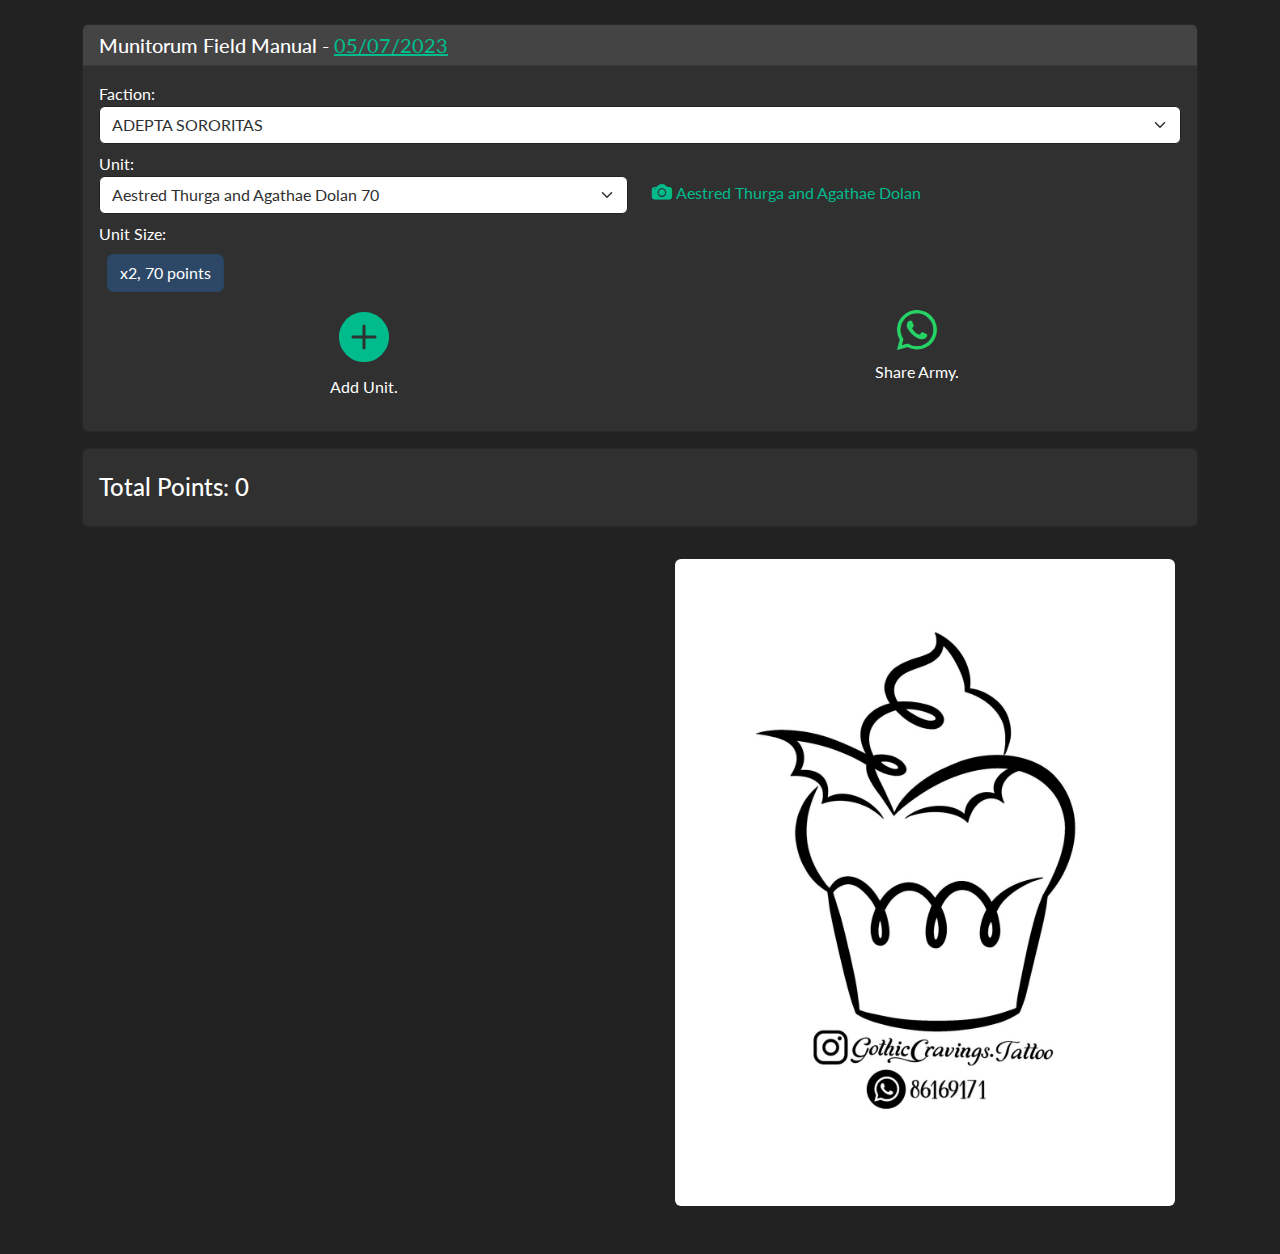
<file: index.html>
<!DOCTYPE html>
<html lang="EN">
<head>
    <title>Munitorum Field Manual</title>
    <meta charset="UTF-8">
    <meta name="viewport" content="width=device-width, initial-scale=1.0">
    <link href="https://cdn.jsdelivr.net/npm/bootstrap@5.0.2/dist/css/bootstrap.min.css" rel="stylesheet"
          integrity="sha384-EVSTQN3/azprG1Anm3QDgpJLIm9Nao0Yz1ztcQTwFspd3yD65VohhpuuCOmLASjC" crossorigin="anonymous">
    <link rel="stylesheet" href="/wh10/assets/css/bootstrap.css">
    <link rel="stylesheet" href="https://cdn.jsdelivr.net/npm/bootstrap-icons@1.10.5/font/bootstrap-icons.css">
    <link rel="stylesheet" href="/wh10/assets/css/styles.css">
    <link rel="shortcut icon" href="/wh10/assets/favicon.png">


    <!-- MS Tile - for Microsoft apps-->
    <meta name="msapplication-TileImage" content="/assets/images/munitorum_field_manual.png">

    <!-- Site Name, Title, and Description to be displayed -->
    <meta property="og:site_name" content="Munitorum Field Manual">
    <meta property="og:title" content="Munitorum Field Manual">
    <meta property="og:description" content="Warhammer 10th Ed. Army List Builder">

    <!-- Image to display -->
    <meta property="og:image" content="https://www.ludumify.com/wh10/assets/images/munitorum_field_manual.png">

    <!-- No need to change anything here -->
    <meta property="og:type" content="website"/>
    <meta property="og:image:type" content="image/jpeg">

    <!-- Size of image. Any size up to 300. Anything above 300px will not work in WhatsApp -->
    <meta property="og:image:width" content="300">
    <meta property="og:image:height" content="300">

    <!-- Website to visit when clicked in fb or WhatsApp-->
    <meta property="og:url" content="https://www.ludumify.com/wh10/">

    <!-- Cache de browser mobile es muy persistente -->
    <meta http-equiv="Cache-Control" content="no-cache, no-store, must-revalidate">
    <meta http-equiv="Pragma" content="no-cache">
    <meta http-equiv="Expires" content="0">
</head>
<body>

<div class="container">
    <div class="card mt-4">
        <h5 class="card-header">Munitorum Field Manual - <a
                    href="https://www.warhammer-community.com/warhammer-40000-downloads/" target="_blank">05/07/2023</a>
        </h5>

        <!--        <img class="mx-auto" src="assets/images/munitorum_field_manual.png"/>-->

        <div class="card-body">

            <div class="form-group">
                <label for="faction">Faction:</label>
                <select class="form-select mb-2" id="faction">
                    <!-- Faction options will be populated dynamically -->
                </select>
            </div>

            <label for="unit">Unit:</label>


            <div class="form-group">
                <div class="row">
                    <div class="col-sm-12 col-md-6">
                        <select class="form-select mb-2" id="unit">
                            <!-- Name options will be populated dynamically -->
                        </select>
                    </div>
                    <div class="col-sm-12 col-md-6">
                        <div class="form-group mb-2">
                            <span id="buscaImagen"></span></label>
                        </div>
                    </div>
                </div>
            </div>

            <label for="unitSizeArea">Unit Size:</label>

            <div class="form-group">
                <div id="unitSizeArea">
                    <!--                    content will be here-->
                </div>
            </div>
            <div class="row">
                <div class="col col-xs-6">
                    <div class="text-center">
                        <a href="#" onclick="addNode()"><i class="bi bi-plus-circle-fill text-success"
                                                           style="font-size: 50px; color: black;" id="addUnit"></i></a>
                        <p>Add Unit.</p>
                    </div>
                </div>
                <div class="col col-xs-6">
                    <div class="text-center">
                        <a href="#" onclick="shareToWhatsApp()" target="_blank" rel=noopener>
                            <i class="bi bi-whatsapp" style="font-size: 40px; color: #25d366;"></i>
                        </a>
                        <p>Share Army.</p>
                    </div>
                </div>
            </div>
        </div>
    </div>

    <div class="card mt-3" id="print-area">
        <div class="card-body">
            <h3 class="card-title" id="factionTitle"><!-- Faction name will be populated dynamically --></h3>
            <h4 class="card-title" id="totalPoints">Total Points: 0</h4>
            <ul class="list-group" id="nodeList"></ul>
        </div>
    </div>

    <!--    ANUNCIOS-->
    <div class="row my-4 responsive">
        <div class="col-sm-12 col-md-6 my-2">
            <div data-mc-src="9d28d15a-14e8-41b1-ac06-dd279faf91a4#null"></div>
            <script src="https://cdn2.woxo.tech/a.js#64a70c1e09e9b788721b25cb" async data-usrc></script>
        </div>
        <div class="text-center col-sm-12 col-md-6 my-2">
            <!--            <a href="https://wa.me/50686169171" target="_blank" rel=noopener>-->
            <!--                <img class="mb-3" src="assets/images/whatsapp.png" alt="WhatsApp" width="200">-->
            <!--            </a>-->
            <a href="https://wa.me/50686169171" target="_blank" rel=noopener class="text-center">
                <img src="assets/images/tattoo.jpg" class="rounded mx-auto d-block mb-3" alt="Tattoo" width="100%"
                     style="max-width: 500px;">
            </a>
        </div>
    </div>
</div>

<script>
    var spaceMarineFactions = ["BLACK TEMPLARS", "BLOOD ANGELS", "DARK ANGLES", "DEATHWATCH", "GRAY KNIGHTS", "SPACE MARINES", "SPACE WOLVES"];

    var factionSelect = document.getElementById("faction");
    var selectedFaction = factionSelect.value;

    var unitSelect = document.getElementById("unit");
    var selectedUnit = unitSelect.value;

    var numModels = 0;
    var numPoints = 0;
    let totalPoints = 0;

    const getData = async () => {
        try {
            const res = await fetch('data/monitorum2.json');
            const data = await res.json();

            return data;
        } catch (e) {
            console.log(e);
        }
    };

    const fetchFactionsData = async () => {
        const factions = await getData();
        factions.forEach((element) => {
            fillFactionSelect(element.name);
        });

        changeFactionTitle();
    };
    fetchFactionsData();

    const fetchUnitsByFactionName = async (factionName) => {
        unitSelect.innerHTML = "";

        const factions = await getData();
        let unitsInFaction = factions.find(item => item.name === factionSelect.value);
        unitsInFaction.units.forEach((element) => {
            fillUnitsSelect(element.name, element.unitSizes[0].points);
        })

        imageSearchLink();
        changeFactionTitle();
        //document.getElementById("nodeList").innerHTML = "";
        document.getElementById("unitSizeArea").innerHTML = "";
        fetchUnitSizesByUnitName();
    };

    factionSelect.addEventListener("change", fetchUnitsByFactionName);

    const fetchUnitSizesByUnitName = async (unitName) => {
        unitSizeArea.innerHTML = "";

        const factions = await getData();
        let resultados = factions.find(item => item.name === factionSelect.value);
        let resultados2 = resultados.units.find(item => item.name === unitSelect.value);
        resultados2.unitSizes.forEach((element, index) => {
            fillUnitSizesRadios(element, index);
        });
    }

    unitSelect.addEventListener("change", fetchUnitSizesByUnitName);

    function fillUnitSizesRadios(element, index) {
        const unitSizeArea = document.getElementById("unitSizeArea");

        // Crear el elemento input
        const input = document.createElement("input");
        input.setAttribute("type", "radio");
        input.setAttribute("class", "btn-check");
        input.setAttribute("name", "options");
        input.setAttribute("id", `option${index}`);
        input.setAttribute("autocomplete", "off");
        input.setAttribute("value", `[${element.models}, ${element.points}]`);
        input.setAttribute("onclick", "radioClick(this)");
        if (index == 0) {
            input.setAttribute("checked", true);

            radioClick(input);
        }
        // Crear el elemento label
        const label = document.createElement("label");
        label.setAttribute("class", "btn btn-primary m-2");
        label.setAttribute("for", `option${index}`);
        label.textContent = `x${element.models}, ${element.points} points`;

        unitSizeArea.appendChild(input);
        unitSizeArea.appendChild(label);
    }

    document.addEventListener('DOMContentLoaded', function () {
        fetchUnitsByFactionName(selectedFaction);
    });

    function fillFactionSelect(factionName) {
        var option = document.createElement("option");
        option.text = factionName;
        option.value = factionName;
        factionSelect.appendChild(option);
    }

    function fillUnitsSelect(unitName, puntos) {
        var option = document.createElement("option");
        option.text = `${unitName} ${puntos}`;
        option.value = unitName;
        unitSelect.appendChild(option);
    }
</script>

<script>
    function changeFactionTitle() {

        factionSelect = document.getElementById("faction");
        selectedFaction = factionSelect.value;

        unitSelect = document.getElementById("unit");
        selectedUnit = unitSelect.value;

        //document.getElementById("factionTitle").innerHTML = selectedFaction;

        //totalPoints = 0;
        document.getElementById("totalPoints").textContent = "Total Points: " + totalPoints;

    }
</script>

<script>
    function imageSearchLink() {
        let selectedNameFormated = `%22${unitSelect.value}%22+%2B%22${factionSelect.value}%22`;
        let image_url = "https://www.google.com/search?tbm=isch&q=" + selectedNameFormated;

        var imagen = document.createElement("a");
        imagen.setAttribute("href", image_url);
        imagen.setAttribute("target", "_blank");
        imagen.style.textDecoration = "none";
        imagen.textContent = unitSelect.value;

        var cameraIcon = document.createElement("i");
        cameraIcon.classList = "bi bi-camera-fill me-1";
        cameraIcon.style.fontSize = "20px";

        imagen.prepend(cameraIcon); // Agrega cameraIcon como hijo de imagen

        document.getElementById("buscaImagen").innerHTML = imagen.outerHTML;
    }

    unitSelect.addEventListener("change", imageSearchLink);
</script>

<script>
    function addNode() {
        var selectedName = unitSelect.value;
        var nodeText = `${selectedName} x${numModels}, ${numPoints} points.`;

        var nodeItem = document.createElement("li");
        nodeItem.textContent = nodeText;
        nodeItem.classList = "list-group-item";
        nodeItem.setAttribute("draggable", "true");

        var deleteButton = document.createElement("button");
        deleteButton.classList = "btn-close float-end";
        deleteButton.value = numPoints;
        deleteButton.addEventListener("click", function () {
            totalPoints -= this.value;
            document.getElementById("totalPoints").textContent = "Total Points: " + totalPoints;

            deleteNode(nodeItem);
        });
        nodeItem.appendChild(deleteButton);

        var enhancementIcon = document.createElement("i");
        enhancementIcon.classList = "bi bi-arrow-return-right ms-4 me-1";
        if (selectedName.includes("Enhancement: ")) {
            nodeItem.prepend(enhancementIcon);
        }

        var arrowIcon = document.createElement("i");
        arrowIcon.classList = "bi bi-arrow-down-up me-1";
        nodeItem.prepend(arrowIcon);

        var nodeList = document.getElementById("nodeList");
        nodeList.appendChild(nodeItem);

        totalPoints += numPoints;
        document.getElementById("totalPoints").textContent = "Total Points: " + totalPoints;
    }
</script>

<script>
    function deleteNode(nodeItem) {
        nodeItem.parentNode.removeChild(nodeItem);
    }
</script>

<script>
    function shareToWhatsApp() {
        const printAreaContent = document.getElementById('print-area').innerText;
        const message = encodeURIComponent(printAreaContent);
        const url = `https://wa.me/?text=${message}`;

        //window.location.href = url;
        window.open(url, '_blank');
    }
</script>

<script>
    function radioClick(radioButton) {
        numModels = 0;
        numPoints = 0;

        //console.log(radioButton.value);
        var unitSizeArray = JSON.parse(radioButton.value);
        numModels = unitSizeArray[0];
        numPoints = unitSizeArray[1];
    }
</script>

<script>
    // Configurar eventos de arrastrar y soltar
    const nodeList = document.getElementById("nodeList");
    let draggingElement;

    nodeList.addEventListener("dragstart", (event) => {
        if (event.target.closest("li")) {
            draggingElement = event.target.closest("li");
            event.dataTransfer.effectAllowed = "move";
            event.dataTransfer.setData("text/html", draggingElement.innerHTML);
            draggingElement.classList.add("dragging");
        }
    });

    nodeList.addEventListener("dragover", (event) => {
        event.preventDefault();
        if (event.target.closest("li") && event.target.closest("li") !== draggingElement) {
            nodeList.insertBefore(draggingElement, event.target.closest("li"));
        }
    });

    nodeList.addEventListener("dragend", (event) => {
        draggingElement.classList.remove("dragging");
        draggingElement = null;
    });

    // Eventos táctiles para dispositivos móviles
    nodeList.addEventListener("touchstart", (event) => {
        if (!event.target.closest("button")) {
            draggingElement = event.target.closest("li");
            event.preventDefault();
            draggingElement.classList.add("dragging");
        }
    });

    nodeList.addEventListener("touchmove", (event) => {
        event.preventDefault();
        const touch = event.touches[0];
        const targetElement = document.elementFromPoint(touch.clientX, touch.clientY);
        if (targetElement && targetElement.closest("li") && targetElement.closest("li") !== draggingElement) {
            nodeList.insertBefore(draggingElement, targetElement.closest("li"));
        }
    });

    nodeList.addEventListener("touchend", (event) => {
        draggingElement.classList.remove("dragging");
        draggingElement = null;
    });
</script>

</body>
</html>
</file>
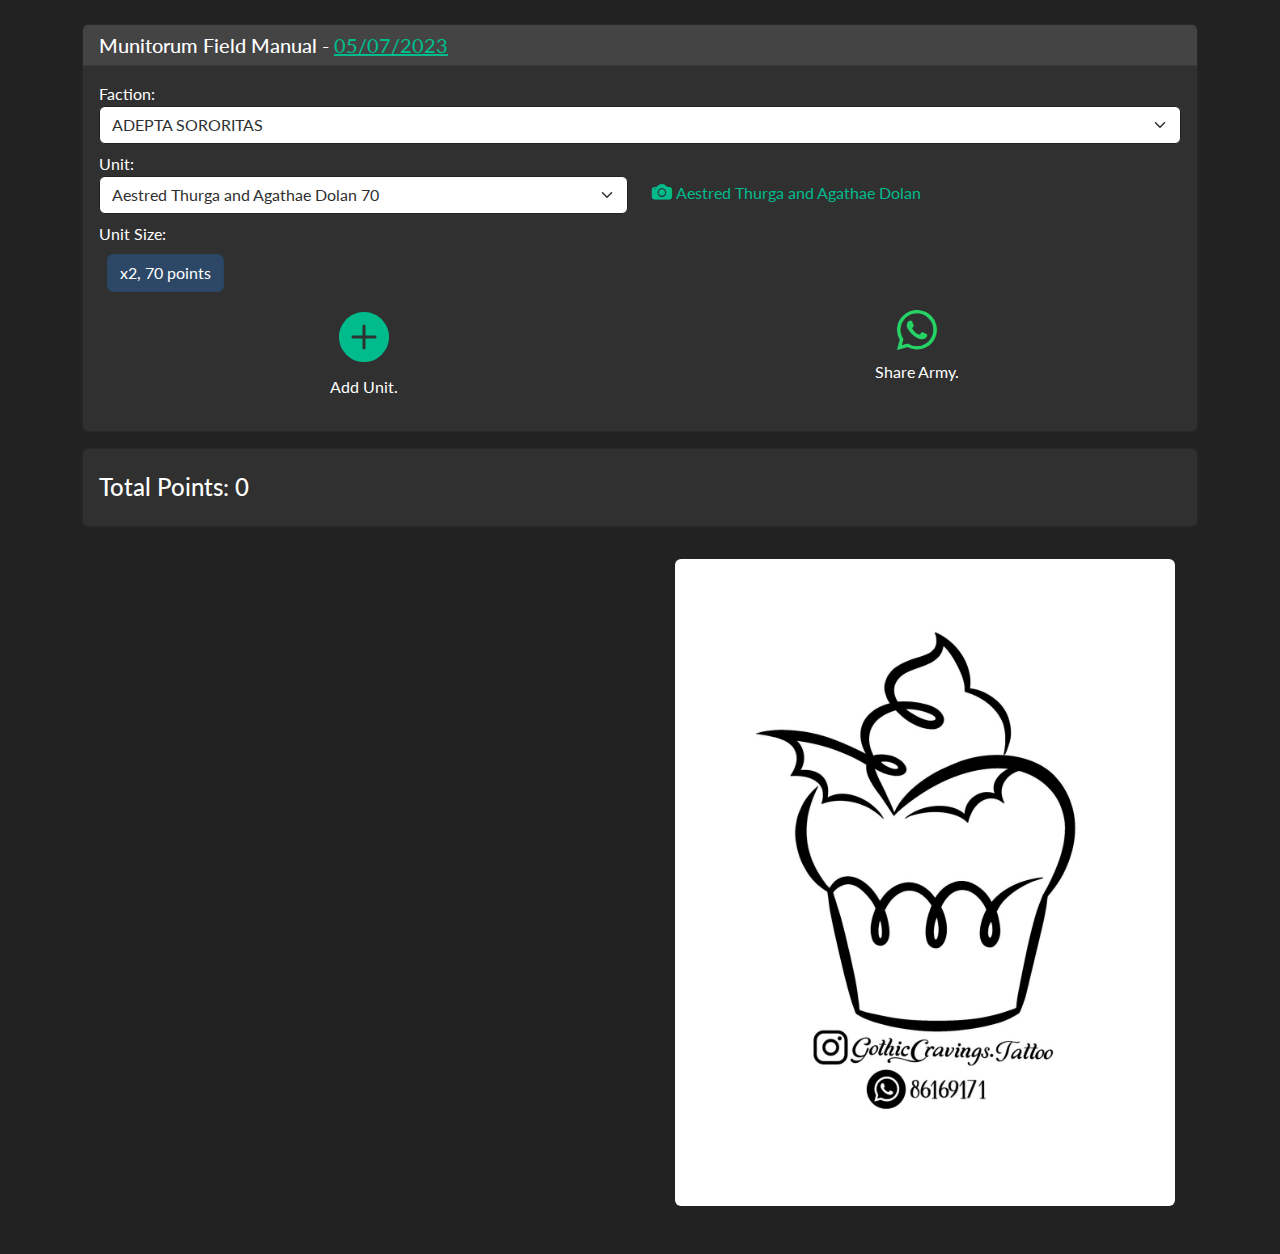
<file: wh10/index.html>
<!DOCTYPE html>
<html lang="EN">
<head>
    <title>Munitorum Field Manual</title>
    <meta charset="UTF-8">
    <meta name="viewport" content="width=device-width, initial-scale=1.0">
    <link href="https://cdn.jsdelivr.net/npm/bootstrap@5.0.2/dist/css/bootstrap.min.css" rel="stylesheet"
          integrity="sha384-EVSTQN3/azprG1Anm3QDgpJLIm9Nao0Yz1ztcQTwFspd3yD65VohhpuuCOmLASjC" crossorigin="anonymous">
    <link rel="stylesheet" href="/wh10/assets/css/bootstrap.css">
    <link rel="stylesheet" href="https://cdn.jsdelivr.net/npm/bootstrap-icons@1.10.5/font/bootstrap-icons.css">
    <link rel="stylesheet" href="/wh10/assets/css/styles.css">
    <link rel="shortcut icon" href="/wh10/assets/favicon.png">


    <!-- MS Tile - for Microsoft apps-->
    <meta name="msapplication-TileImage" content="/assets/images/munitorum_field_manual.png">

    <!-- Site Name, Title, and Description to be displayed -->
    <meta property="og:site_name" content="Munitorum Field Manual">
    <meta property="og:title" content="Munitorum Field Manual">
    <meta property="og:description" content="Warhammer 10th Ed. Army List Builder">

    <!-- Image to display -->
    <meta property="og:image" content="https://www.ludumify.com/wh10/assets/images/munitorum_field_manual.png">

    <!-- No need to change anything here -->
    <meta property="og:type" content="website"/>
    <meta property="og:image:type" content="image/jpeg">

    <!-- Size of image. Any size up to 300. Anything above 300px will not work in WhatsApp -->
    <meta property="og:image:width" content="300">
    <meta property="og:image:height" content="300">

    <!-- Website to visit when clicked in fb or WhatsApp-->
    <meta property="og:url" content="https://www.ludumify.com/wh10/">

    <!-- Cache de browser mobile es muy persistente -->
    <meta http-equiv="Cache-Control" content="no-cache, no-store, must-revalidate">
    <meta http-equiv="Pragma" content="no-cache">
    <meta http-equiv="Expires" content="0">
</head>
<body>

<div class="container">
    <div class="card mt-4">
        <h5 class="card-header">Munitorum Field Manual - <a
                    href="https://www.warhammer-community.com/warhammer-40000-downloads/" target="_blank">05/07/2023</a>
        </h5>

        <!--        <img class="mx-auto" src="assets/images/munitorum_field_manual.png"/>-->

        <div class="card-body">

            <div class="form-group">
                <label for="faction">Faction:</label>
                <select class="form-select mb-2" id="faction">
                    <!-- Faction options will be populated dynamically -->
                </select>
            </div>

            <label for="unit">Unit:</label>


            <div class="form-group">
                <div class="row">
                    <div class="col-sm-12 col-md-6">
                        <select class="form-select mb-2" id="unit">
                            <!-- Name options will be populated dynamically -->
                        </select>
                    </div>
                    <div class="col-sm-12 col-md-6">
                        <div class="form-group mb-2">
                            <span id="buscaImagen"></span></label>
                        </div>
                    </div>
                </div>
            </div>

            <label for="unitSizeArea">Unit Size:</label>

            <div class="form-group">
                <div id="unitSizeArea">
                    <!--                    content will be here-->
                </div>
            </div>
            <div class="row">
                <div class="col col-xs-6">
                    <div class="text-center">
                        <a href="#" onclick="addNode()"><i class="bi bi-plus-circle-fill text-success"
                                                           style="font-size: 50px; color: black;" id="addUnit"></i></a>
                        <p>Add Unit.</p>
                    </div>
                </div>
                <div class="col col-xs-6">
                    <div class="text-center">
                        <a href="#" onclick="shareToWhatsApp()" target="_blank" rel=noopener>
                            <i class="bi bi-whatsapp" style="font-size: 40px; color: #25d366;"></i>
                        </a>
                        <p>Share Army.</p>
                    </div>
                </div>
            </div>
        </div>
    </div>

    <div class="card mt-3" id="print-area">
        <div class="card-body">
            <h3 class="card-title" id="factionTitle"><!-- Faction name will be populated dynamically --></h3>
            <h4 class="card-title" id="totalPoints">Total Points: 0</h4>
            <ul class="list-group" id="nodeList"></ul>
        </div>
    </div>

    <!--    ANUNCIOS-->
    <div class="row my-4 responsive">
        <div class="col-sm-12 col-md-6 my-2">
            <div data-mc-src="9d28d15a-14e8-41b1-ac06-dd279faf91a4#null"></div>
            <script src="https://cdn2.woxo.tech/a.js#64a70c1e09e9b788721b25cb" async data-usrc></script>
        </div>
        <div class="text-center col-sm-12 col-md-6 my-2">
            <!--            <a href="https://wa.me/50686169171" target="_blank" rel=noopener>-->
            <!--                <img class="mb-3" src="assets/images/whatsapp.png" alt="WhatsApp" width="200">-->
            <!--            </a>-->
            <a href="https://wa.me/50686169171" target="_blank" rel=noopener class="text-center">
                <img src="assets/images/tattoo.jpg" class="rounded mx-auto d-block mb-3" alt="Tattoo" width="100%"
                     style="max-width: 500px;">
            </a>
        </div>
    </div>
</div>

<script>
    var spaceMarineFactions = ["BLACK TEMPLARS", "BLOOD ANGELS", "DARK ANGELS", "DEATHWATCH", "IMPERIAL FISTS", "IRON HANDS", "RAVEN GUARD", "SALAMANDERS", "SPACE WOLVES", "ULTRAMARINES", "WHITE SCARS"];

    var factionSelect = document.getElementById("faction");
    var selectedFaction = factionSelect.value;

    var unitSelect = document.getElementById("unit");
    var selectedUnit = unitSelect.value;

    var numModels = 0;
    var numPoints = 0;
    let totalPoints = 0;

    const getData = async () => {
        try {
            const res = await fetch('data/monitorum2.json');
            const data = await res.json();

            return data;
        } catch (e) {
            console.log(e);
        }
    };

    const fetchFactionsData = async () => {
        const factions = await getData();
        factions.forEach((element) => {
            fillFactionSelect(element.name);
        });

        changeFactionTitle();
    };
    fetchFactionsData();

    const fetchUnitsByFactionName = async (factionName) => {
        unitSelect.innerHTML = "";

        const factions = await getData();
        let unitsInFaction = factions.find(item => item.name === factionSelect.value);
        unitsInFaction.units.forEach((element) => {
            fillUnitsSelect(element.name, element.unitSizes[0].points);
        })

        imageSearchLink();
        changeFactionTitle();
        //document.getElementById("nodeList").innerHTML = "";
        document.getElementById("unitSizeArea").innerHTML = "";
        fetchUnitSizesByUnitName();
    };

    factionSelect.addEventListener("change", fetchUnitsByFactionName);

    const fetchUnitSizesByUnitName = async (unitName) => {
        unitSizeArea.innerHTML = "";

        const factions = await getData();
        let resultados = factions.find(item => item.name === factionSelect.value);
        let resultados2 = resultados.units.find(item => item.name === unitSelect.value);
        resultados2.unitSizes.forEach((element, index) => {
            fillUnitSizesRadios(element, index);
        });
    }

    unitSelect.addEventListener("change", fetchUnitSizesByUnitName);

    function fillUnitSizesRadios(element, index) {
        const unitSizeArea = document.getElementById("unitSizeArea");

        // Crear el elemento input
        const input = document.createElement("input");
        input.setAttribute("type", "radio");
        input.setAttribute("class", "btn-check");
        input.setAttribute("name", "options");
        input.setAttribute("id", `option${index}`);
        input.setAttribute("autocomplete", "off");
        input.setAttribute("value", `[${element.models}, ${element.points}]`);
        input.setAttribute("onclick", "radioClick(this)");
        if (index == 0) {
            input.setAttribute("checked", true);

            radioClick(input);
        }
        // Crear el elemento label
        const label = document.createElement("label");
        label.setAttribute("class", "btn btn-primary m-2");
        label.setAttribute("for", `option${index}`);
        label.textContent = `x${element.models}, ${element.points} points`;

        unitSizeArea.appendChild(input);
        unitSizeArea.appendChild(label);
    }

    document.addEventListener('DOMContentLoaded', function () {
        fetchUnitsByFactionName(selectedFaction);
    });

    function fillFactionSelect(factionName) {
        var option = document.createElement("option");
        option.text = factionName;
        option.value = factionName;
        factionSelect.appendChild(option);
    }

    function fillUnitsSelect(unitName, puntos) {
        var option = document.createElement("option");
        option.text = `${unitName} ${puntos}`;
        option.value = unitName;
        unitSelect.appendChild(option);
    }
</script>

<script>
    function changeFactionTitle() {

        factionSelect = document.getElementById("faction");
        selectedFaction = factionSelect.value;

        unitSelect = document.getElementById("unit");
        selectedUnit = unitSelect.value;

        //document.getElementById("factionTitle").innerHTML = selectedFaction;

        //totalPoints = 0;
        document.getElementById("totalPoints").textContent = "Total Points: " + totalPoints;

    }
</script>

<script>
    function imageSearchLink() {
        let selectedNameFormated = `%22${unitSelect.value}%22+%2B%22${factionSelect.value}%22`;
        let image_url = "https://www.google.com/search?tbm=isch&q=" + selectedNameFormated;

        var imagen = document.createElement("a");
        imagen.setAttribute("href", image_url);
        imagen.setAttribute("target", "_blank");
        imagen.style.textDecoration = "none";
        imagen.textContent = unitSelect.value;

        var cameraIcon = document.createElement("i");
        cameraIcon.classList = "bi bi-camera-fill me-1";
        cameraIcon.style.fontSize = "20px";

        imagen.prepend(cameraIcon); // Agrega cameraIcon como hijo de imagen

        document.getElementById("buscaImagen").innerHTML = imagen.outerHTML;
    }

    unitSelect.addEventListener("change", imageSearchLink);
</script>

<script>
    function addNode() {
        var selectedName = unitSelect.value;
        var nodeText = `${selectedName} x${numModels}, ${numPoints} points.`;

        var nodeItem = document.createElement("li");
        nodeItem.textContent = nodeText;
        nodeItem.classList = "list-group-item";
        nodeItem.setAttribute("draggable", "true");

        var deleteButton = document.createElement("button");
        deleteButton.classList = "btn-close float-end";
        deleteButton.value = numPoints;
        deleteButton.addEventListener("click", function () {
            totalPoints -= this.value;
            document.getElementById("totalPoints").textContent = "Total Points: " + totalPoints;

            deleteNode(nodeItem);
        });
        nodeItem.appendChild(deleteButton);

        var enhancementIcon = document.createElement("i");
        enhancementIcon.classList = "bi bi-arrow-return-right ms-4 me-1";
        if (selectedName.includes("Enhancement: ")) {
            nodeItem.prepend(enhancementIcon);
        }

        var arrowIcon = document.createElement("i");
        arrowIcon.classList = "bi bi-arrow-down-up me-1";
        nodeItem.prepend(arrowIcon);

        var nodeList = document.getElementById("nodeList");
        nodeList.appendChild(nodeItem);

        totalPoints += numPoints;
        document.getElementById("totalPoints").textContent = "Total Points: " + totalPoints;
    }
</script>

<script>
    function deleteNode(nodeItem) {
        nodeItem.parentNode.removeChild(nodeItem);
    }
</script>

<script>
    function shareToWhatsApp() {
        const printAreaContent = document.getElementById('print-area').innerText;
        const message = encodeURIComponent(printAreaContent);
        const url = `https://wa.me/?text=${message}`;

        //window.location.href = url;
        window.open(url, '_blank');
    }
</script>

<script>
    function radioClick(radioButton) {
        numModels = 0;
        numPoints = 0;

        //console.log(radioButton.value);
        var unitSizeArray = JSON.parse(radioButton.value);
        numModels = unitSizeArray[0];
        numPoints = unitSizeArray[1];
    }
</script>

<script>
    // Configurar eventos de arrastrar y soltar
    const nodeList = document.getElementById("nodeList");
    let draggingElement;

    nodeList.addEventListener("dragstart", (event) => {
        if (event.target.closest("li")) {
            draggingElement = event.target.closest("li");
            event.dataTransfer.effectAllowed = "move";
            event.dataTransfer.setData("text/html", draggingElement.innerHTML);
            draggingElement.classList.add("dragging");
        }
    });

    nodeList.addEventListener("dragover", (event) => {
        event.preventDefault();
        if (event.target.closest("li") && event.target.closest("li") !== draggingElement) {
            nodeList.insertBefore(draggingElement, event.target.closest("li"));
        }
    });

    nodeList.addEventListener("dragend", (event) => {
        draggingElement.classList.remove("dragging");
        draggingElement = null;
    });

    // Eventos táctiles para dispositivos móviles
    nodeList.addEventListener("touchstart", (event) => {
        if (!event.target.closest("button")) {
            draggingElement = event.target.closest("li");
            event.preventDefault();
            draggingElement.classList.add("dragging");
        }
    });

    nodeList.addEventListener("touchmove", (event) => {
        event.preventDefault();
        const touch = event.touches[0];
        const targetElement = document.elementFromPoint(touch.clientX, touch.clientY);
        if (targetElement && targetElement.closest("li") && targetElement.closest("li") !== draggingElement) {
            nodeList.insertBefore(draggingElement, targetElement.closest("li"));
        }
    });

    nodeList.addEventListener("touchend", (event) => {
        draggingElement.classList.remove("dragging");
        draggingElement = null;
    });
</script>

</body>
</html>
</file>
<file: wh10/assets/css/styles.css>
/* Define print-only styles */
@media print {
    /* Hide all elements except the print-area container */
    body .container * {
        display: none;
    }

    #print-area, #print-area * {
        display: block;
    }

    i.bi, button {
        display: none !important;
    }
}

.list-group-item.dragging {
    background-color: #f5f5f5;
    transform: scale(1.05);
    opacity: 0.8;
}

.bi-arrow-down-up {
    color: #ccc;
}

iframe {
    border-radius: 6px;
}
</file>
